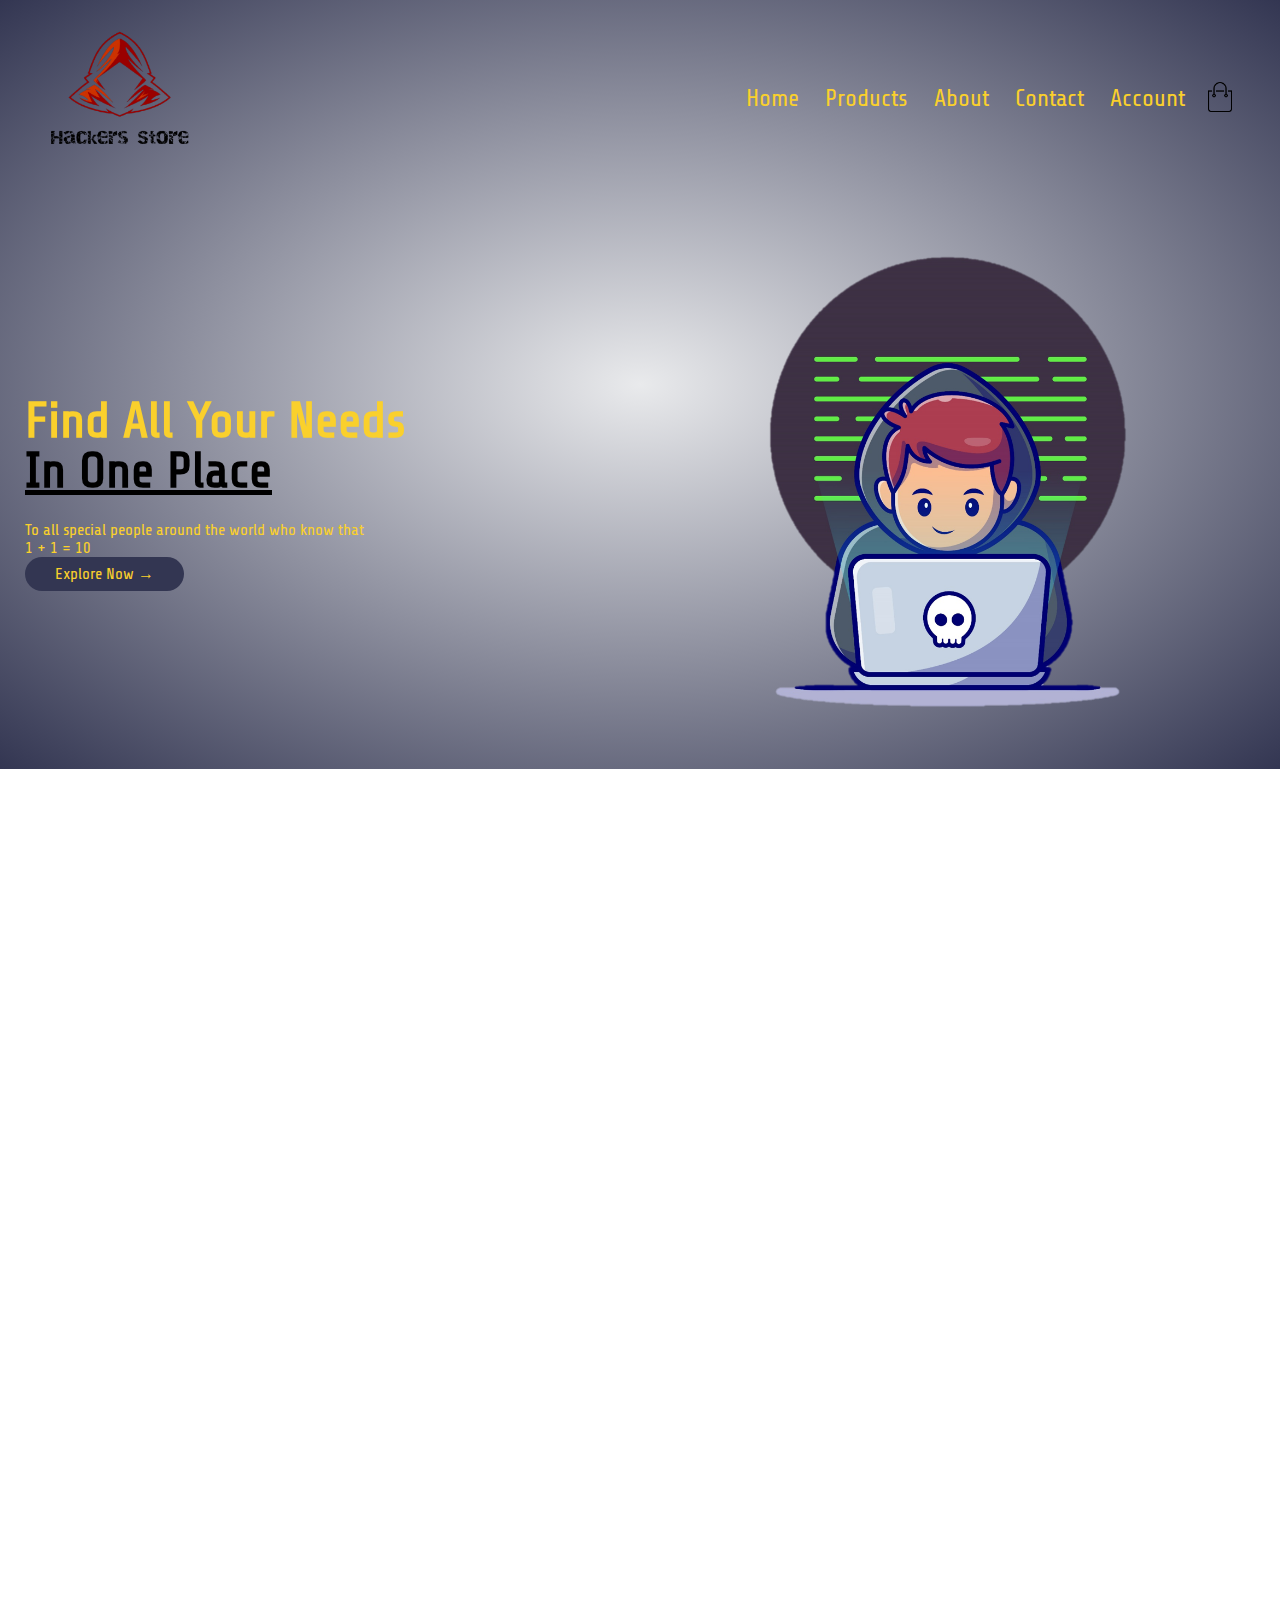
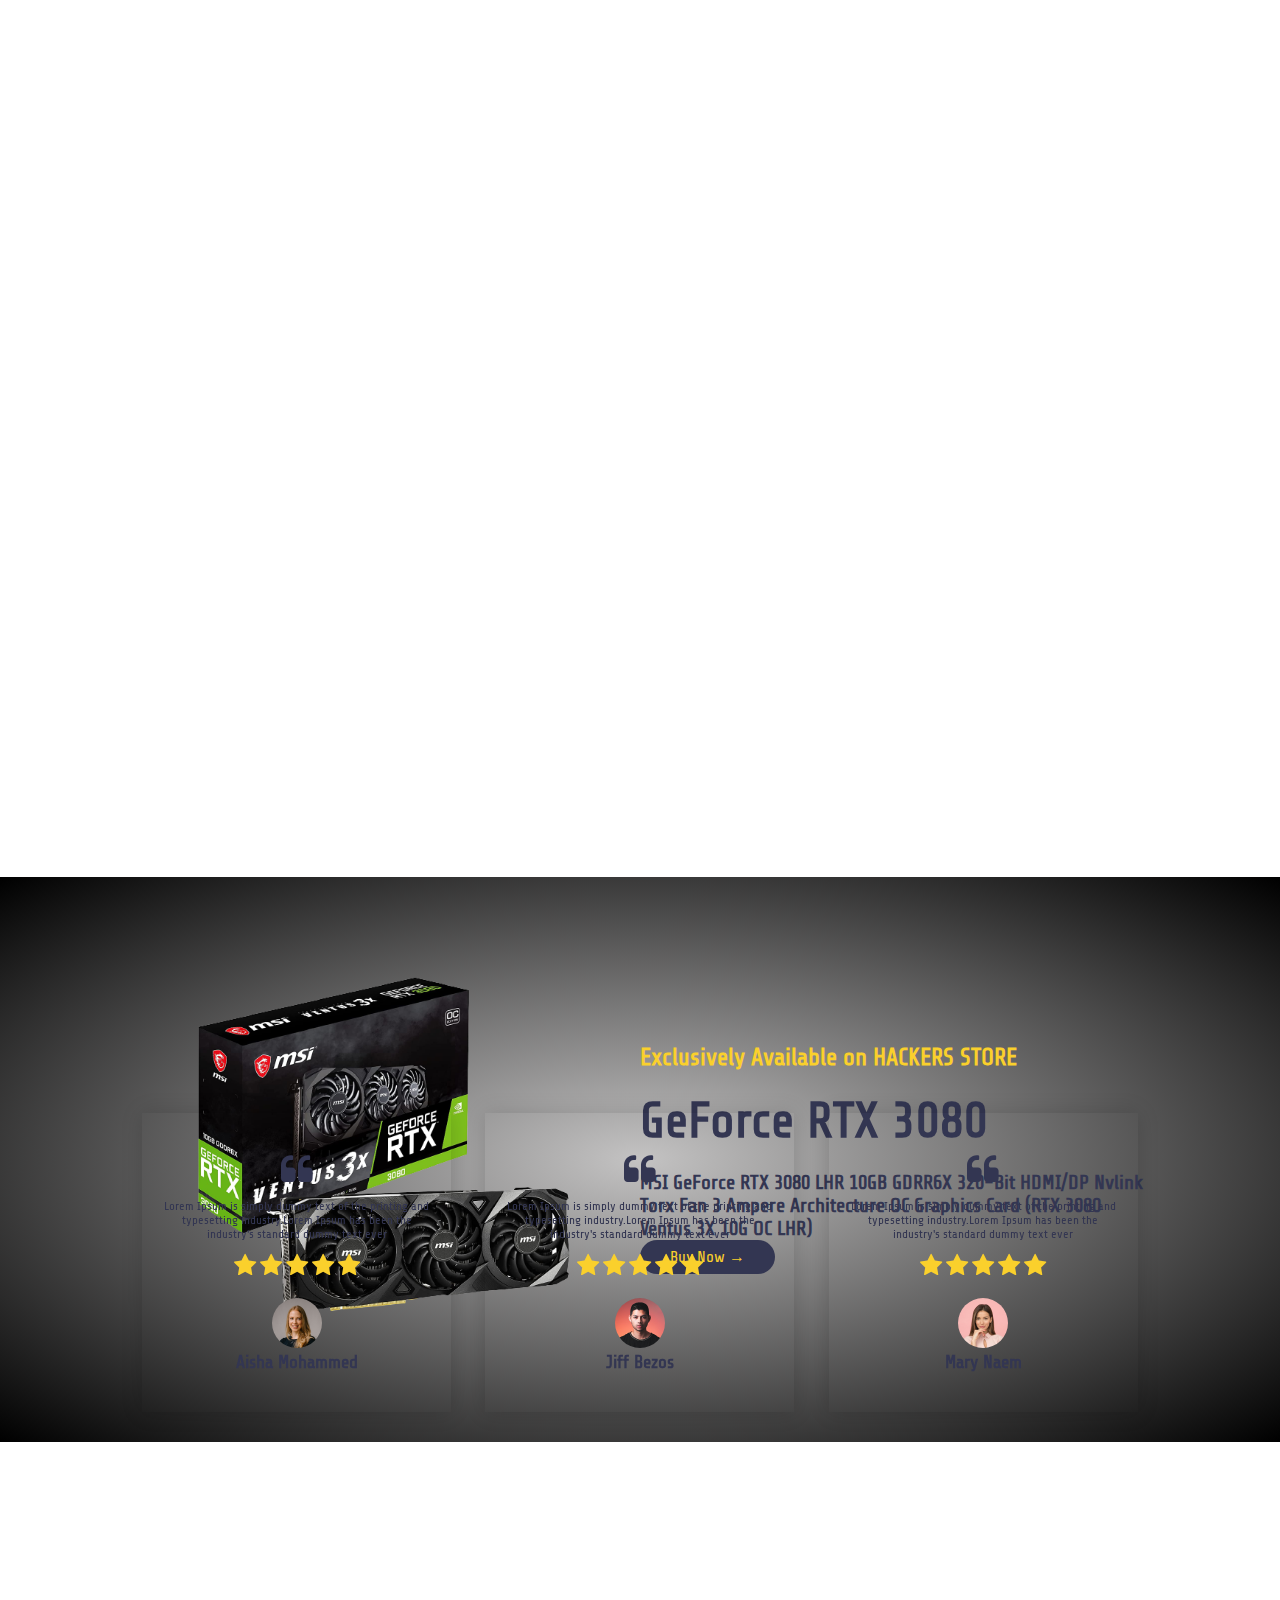
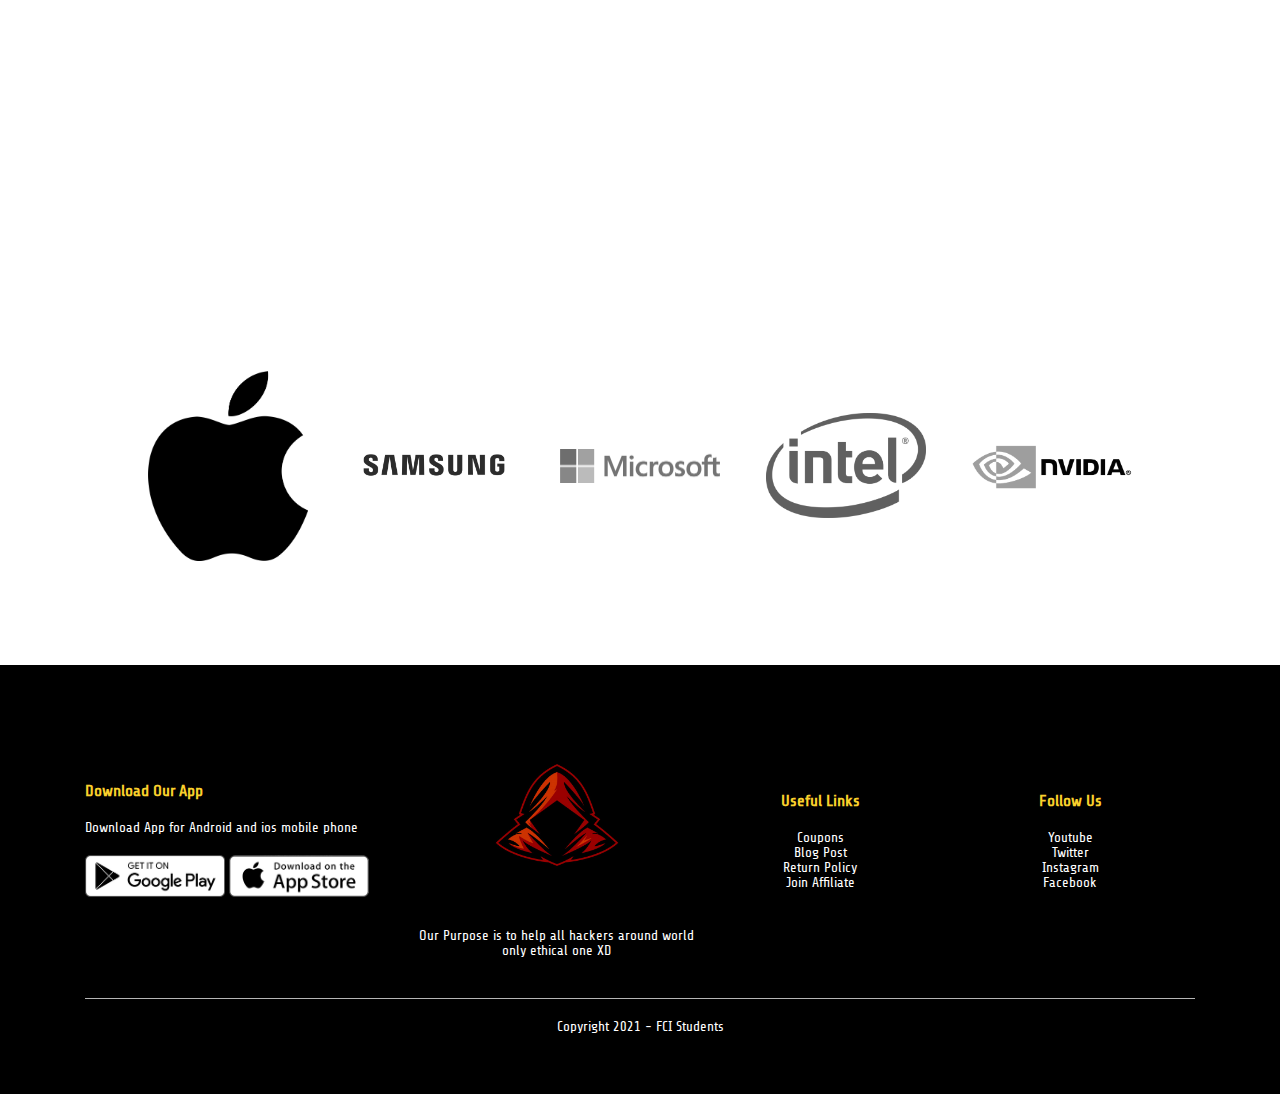
<file: index.html>
<!DOCTYPE html>
<html>
    <Head>
        <meta charset= "UTF-8">
        <meta name="viewport" content="width=device-width, initial-scale=1.0">  
        <link rel="stylesheet" href="https://unpkg.com/aos@next/dist/aos.css" />
        <title> HACKERS STORE </title>
        <link rel="stylesheet" href="Style.css">
        <link rel="preconnect" href="https://fonts.googleapis.com">
        <link rel="preconnect" href="https://fonts.gstatic.com" crossorigin>
        <link href="https://fonts.googleapis.com/css2?family=Share+Tech&display=swap" rel="stylesheet">
        <link rel="stylesheet" href="https://cdnjs.cloudflare.com/ajax/libs/font-awesome/4.7.0/css/font-awesome.min.css">

    </Head>

    <body>

    <div class="header">
        <div class="container">
            <div class="navbar">
                <div class="logo">
                    <a href="index.html"><img src="Images/LogoName.png" alt="Logo" width = "150px" ></a>
                </div>
                <nav>
                    <ul id="MenuItems">
                        <li><a href="index.html" >Home</a></li>
                        <li><a href="products.html">Products</a></li>
                        <li><a href="about.html">About</a></li>
                        <li><a href="contact.html">Contact</a></li>
                        <li><a href="account.html">Account</a></li>
                    </ul>
                </nav>
                <img src="Images/cart.png" alt="cart" width="30px" height="30px">
                <img src="Images/menu.png" alt="menu" class="menu-icon" onclick="menutoggle()">
            </div> 
            <div class="row">
                <div class="col-2">
                    <h1 style="color:#FAD02C;">Find All  Your Needs <br><u style="color:#000000;">In One Place</u> </h1>
                    <p>To all special people around the world who know that <br>1 + 1 =  10 </p>
                    <a href="" class="btn">Explore Now &#8594;</a>
                </div>
                <div class="col-2">
                    <img src="Images/hero.png" alt="Hacker Hero Image">
                </div>
            </div>
        </div>    
    </div>
    <!-------------Featured Categories -------------->
    <div
    class="categories"   
    data-aos="fade-in"
    data-aos-duration="2000"
    >
        <div class="small-container">
        <div class="row">
            <div class="col-3">
                <img src="Images/category-1.jpg" alt="category-1" height="200px">
            </div>
            <div class="col-3">
                <img src="Images/category-2.jpg" alt="category-2" height="200px">
            </div>
            <div class="col-3">
                <img src="Images/category-3.jpg" alt="category-3" height="200px">
            </div>
        </div>
        </div>
    </div>
    <!-------------Featured products -------------->
    <div class="featured-products" data-aos="flip-right" data-aos-duration="1500">
    <div class="small-container">
        <h2 class="title">Featured Products</h2>
        <div class="row">
            <div class="col-4">
                <a href="Products_info.html"><img src="Images/product-1.jpg" alt="laptop" ></a>
                <a href="Products_info.html"><h4>Gaming Laptop</h4></a>
                <div class="rating">
                    <i class="fa fa-star"></i>
                    <i class="fa fa-star"></i>
                    <i class="fa fa-star"></i>
                    <i class="fa fa-star"></i>
                    <i class="fa fa-star"></i>
                </div>
                <p>$1200.00</p>
            </div>
            <div class="col-4">
                <img src="Images/product-2.jpg" alt="Ultra-Wide Screen">
                <h4>Ultra-Wide Screen</h4>
                <div class="rating">
                    <i class="fa fa-star"></i>
                    <i class="fa fa-star"></i>
                    <i class="fa fa-star"></i>
                    <i class="fa fa-star"></i>
                    <i class="fa fa-star-half-o"></i>
                </div>
                <p>$470.00</p>
            </div>
            <div class="col-4">
                <img src="Images/Product-3.jpg" alt="Router">
                <h4>Wifi Router</h4>
                <div class="rating">
                    <i class="fa fa-star"></i>
                    <i class="fa fa-star"></i>
                    <i class="fa fa-star"></i>
                    <i class="fa fa-star"></i>
                    <i class="fa fa-star-half-o"></i>
                </div>
                <p>$120.00</p>
            </div>
            <div class="col-4">
                <img src="Images/product-4.jpg" alt="Computer Case ">
                <h4>Computer Case</h4>
                <div class="rating">
                    <i class="fa fa-star"></i>
                    <i class="fa fa-star"></i>
                    <i class="fa fa-star"></i>
                    <i class="fa fa-star"></i>
                    <i class="fa fa-star-o"></i>
                </div>
                <p>$1200.00</p>
            </div>
        </div>
    </div>
    </div>
    <div class="latest-products" data-aos="zoom-in-right" data-aos-duration="1200">
        <div class="small-container">
        <h2 class="title">Latest Products</h2>
        <div class="row">
            <div class="col-4">
                <img src="Images/product5.jpg" alt="RGB Mouse">
                <h4>RGB Fanta Black Mouse</h4>
                <div class="rating">
                    <i class="fa fa-star"></i>
                    <i class="fa fa-star"></i>
                    <i class="fa fa-star"></i>
                    <i class="fa fa-star-half-o"></i>
                    <i class="fa fa-star-o"></i>
                </div>
                <p>$70.00</p>
            </div>
            <div class="col-4">
                <img src="Images/product-6.jpg" alt="RGB Fancy white keyboard">
                <h4>RGB Fancy white keyboard</h4>
                <div class="rating">
                    <i class="fa fa-star"></i>
                    <i class="fa fa-star"></i>
                    <i class="fa fa-star"></i>
                    <i class="fa fa-star-"></i>
                    <i class="fa fa-star-o"></i>
                </div>
                <p>$100.00</p>
            </div>
            <div class="col-4">
                <img src="Images/product-7.jpg" alt="Macbook Pro">
                <h4>Macbook Pro</h4>
                <div class="rating">
                    <i class="fa fa-star"></i>
                    <i class="fa fa-star"></i>
                    <i class="fa fa-star-half-o"></i>
                    <i class="fa fa-star-o"></i>
                    <i class="fa fa-star-o"></i>
                </div>
                <p>$2000.00</p>
            </div>
            <div class="col-4">
                <img src="Images/product-8.jpg" alt="flash disk ">
                <h4>San Disk 64GB Flash Memory</h4>
                <div class="rating">
                    <i class="fa fa-star"></i>
                    <i class="fa fa-star"></i>
                    <i class="fa fa-star"></i>
                    <i class="fa fa-star-o"></i>
                    <i class="fa fa-star-o"></i>
                </div>
                <p>$20.00</p>
            </div>
        </div>
        <div class="row">
            <div class="col-4">
                <img src="Images/product-9.jpg" alt="Wide Screen">
                <h4>Wide SAMSUNG Screen </h4>
                <div class="rating">
                    <i class="fa fa-star"></i>
                    <i class="fa fa-star"></i>
                    <i class="fa fa-star"></i>
                    <i class="fa fa-star-half-o"></i>
                    <i class="fa fa-star-o"></i>
                </div>
                <p>$150.00</p>
            </div>
            <div class="col-4">
                <img src="Images/product-10.jpg" alt="Laptop Table">
                <h4>Laptop Effective Stand</h4>
                <div class="rating">
                    <i class="fa fa-star"></i>
                    <i class="fa fa-star"></i>
                    <i class="fa fa-star-half-o"></i>
                    <i class="fa fa-star-o"></i>
                    <i class="fa fa-star-o"></i>
                </div>
                <p>$70.00</p>
            </div>
            <div class="col-4">
                <img src="Images/product-11.jpg" alt="Wireless Lan usb Adaptor">
                <h4>Wireless Lan usb Adaptor</h4>
                <div class="rating">
                    <i class="fa fa-star"></i>
                    <i class="fa fa-star"></i>
                    <i class="fa fa-star"></i>
                    <i class="fa fa-star-o"></i>
                    <i class="fa fa-star-o"></i>
                </div>
                <p>$30.00</p>
            </div>
            <div class="col-4">
                <img src="Images/product-12.jpg" alt="Fanta Black Mouse Pad ">
                <h4>Fanta Black Mouse Pad</h4>
                <div class="rating">
                    <i class="fa fa-star"></i>
                    <i class="fa fa-star"></i>
                    <i class="fa fa-star"></i>
                    <i class="fa fa-star"></i>
                    <i class="fa fa-star"></i>
                </div>
                <p>$10.00</p>
            </div>
        </div>
    </div>
</div>
<!------------------offer--------------------->
    <div class="offer">
        <div class="small-container">
            <div class="row">
                <div class="col-2">
                    <img src="Images/offer.png" alt="Offer" class="offer-img">
                </div>
                <div class="col-2">
                    <h2 style="color: #FAD02C;">Exclusively Available on HACKERS STORE</h2>
                    <h1>GeForce RTX 3080</h1>
                    <small>MSI GeForce RTX 3080 LHR 10GB GDRR6X 320-Bit HDMI/DP Nvlink Torx Fan 3 Ampere
                         Architecture OC Graphics Card (RTX 3080 Ventus 3X 10G OC LHR)<br></small>
                    <a href="" class="btn">Buy Now &#8594;</a>
                </div>
            </div>
        </div>
    </div>
<!------------------testimonial--------------------->
    <div class="testimonial" data-aos="slide-down" data-aos-duration="2500">
        <div class="small-container">
            <div class="row">
                <div class="col-3">
                    <i class="fa fa-quote-left"></i>
                    <p>Lorem Ipsum is simply dummy text of the printing
                    and typesetting industry.Lorem Ipsum has been the 
                    industry's standard dummy text ever</p>
                    <div class="rating">
                        <i class="fa fa-star"></i>
                        <i class="fa fa-star"></i>
                        <i class="fa fa-star"></i>
                        <i class="fa fa-star"></i>
                        <i class="fa fa-star"></i>
                    </div>
                    <img src="Images/user-1.png" alt="user-1">
                    <h3>Aisha Mohammed</h3>
                </div>
                <div class="col-3">
                    <i class="fa fa-quote-left"></i>
                    <p>Lorem Ipsum is simply dummy text of the printing
                    and typesetting industry.Lorem Ipsum has been the 
                    industry's standard dummy text ever</p>
                    <div class="rating">
                        <i class="fa fa-star"></i>
                        <i class="fa fa-star"></i>
                        <i class="fa fa-star"></i>
                        <i class="fa fa-star"></i>
                        <i class="fa fa-star"></i>
                    </div>
                    <img src="Images/user-2.png" alt="user-2">
                    <h3>Jiff Bezos</h3>
                </div>
                <div class="col-3">
                    <i class="fa fa-quote-left"></i>
                    <p>Lorem Ipsum is simply dummy text of the printing
                    and typesetting industry.Lorem Ipsum has been the 
                    industry's standard dummy text ever</p>
                    <div class="rating">
                        <i class="fa fa-star"></i>
                        <i class="fa fa-star"></i>
                        <i class="fa fa-star"></i>
                        <i class="fa fa-star"></i>
                        <i class="fa fa-star"></i>
                    </div>
                    <img src="Images/user-3.png" alt="user-3">
                    <h3>Mary Naem</h3>
                </div>
            </div>
        </div>
    </div>
    <!----------Brands---------->
    <div class="brands">
        <div class="small-container">
            <div class="row">
                <div class="col-5">
                    <img src="Images/logo1.png" alt="logo1">
                </div>
                <div class="col-5">
                    <img src="Images/logo2.png" alt="logo2">
                </div>
                <div class="col-5">
                    <img src="Images/logo3.png" alt="logo3">
                </div>
                <div class="col-5">
                    <img src="Images/logo4.png" alt="logo4">
                </div>
                <div class="col-5">
                    <img src="Images/logo5.png" alt="logo5">
                </div>
            </div>
        </div>
    </div>
    <!----------Footer---------->
    <div class="footer">
        <div class="container">
            <div class="row">
                <div class="footer-col-1">
                    <h3>Download Our App</h3>
                    <p>Download App for Android and ios mobile phone</p>
                    <div class="app-logo">
                        <img src="Images/play-store.png" alt="play-store">
                        <img src="Images/app-store.png" alt="app-store">
                    </div>
                </div>
                <div class="footer-col-2">
                    <img src="Images/logo.png" alt="logo">
                    <p>Our Purpose is to help all hackers around world <br>only ethical one XD </p>
                </div>
                <div class="footer-col-3">
                    <h3>Useful Links</h3>
                    <ul>
                    <li>Coupons</li>
                    <li>Blog Post</li>
                    <li>Return Policy</li>
                    <li>Join Affiliate </li>
                    </ul>
                </div>
                <div class="footer-col-4">
                    <h3>Follow Us</h3>
                    <ul>
                    <li>Youtube</li>
                    <li>Twitter</li>
                    <li>Instagram</li>
                    <li>Facebook </li>
                    </ul>
                </div>
            </div>
            <hr>
            <p class="copyright">Copyright 2021 - FCI Students</p>
        </div>
    </div>
<!-------------JS For toggle Menu -------------->
<script>
    var MenuItems = document.getElementById("MenuItems");
    MenuItems.style.maxHeight = "0px";
    function menutoggle()
    {
        if(MenuItems.style.maxHeight=="0px")
        {
            MenuItems.style.maxHeight = "200px";
        }
        else
        {
            MenuItems.style.maxHeight = "0px";
        }
    }
</script>
<!-------------JS For fading effect -------------->
    <script src="https://unpkg.com/aos@next/dist/aos.js"></script>
    <script>
    AOS.init();
    </script>
    </body>

</html>
</file>
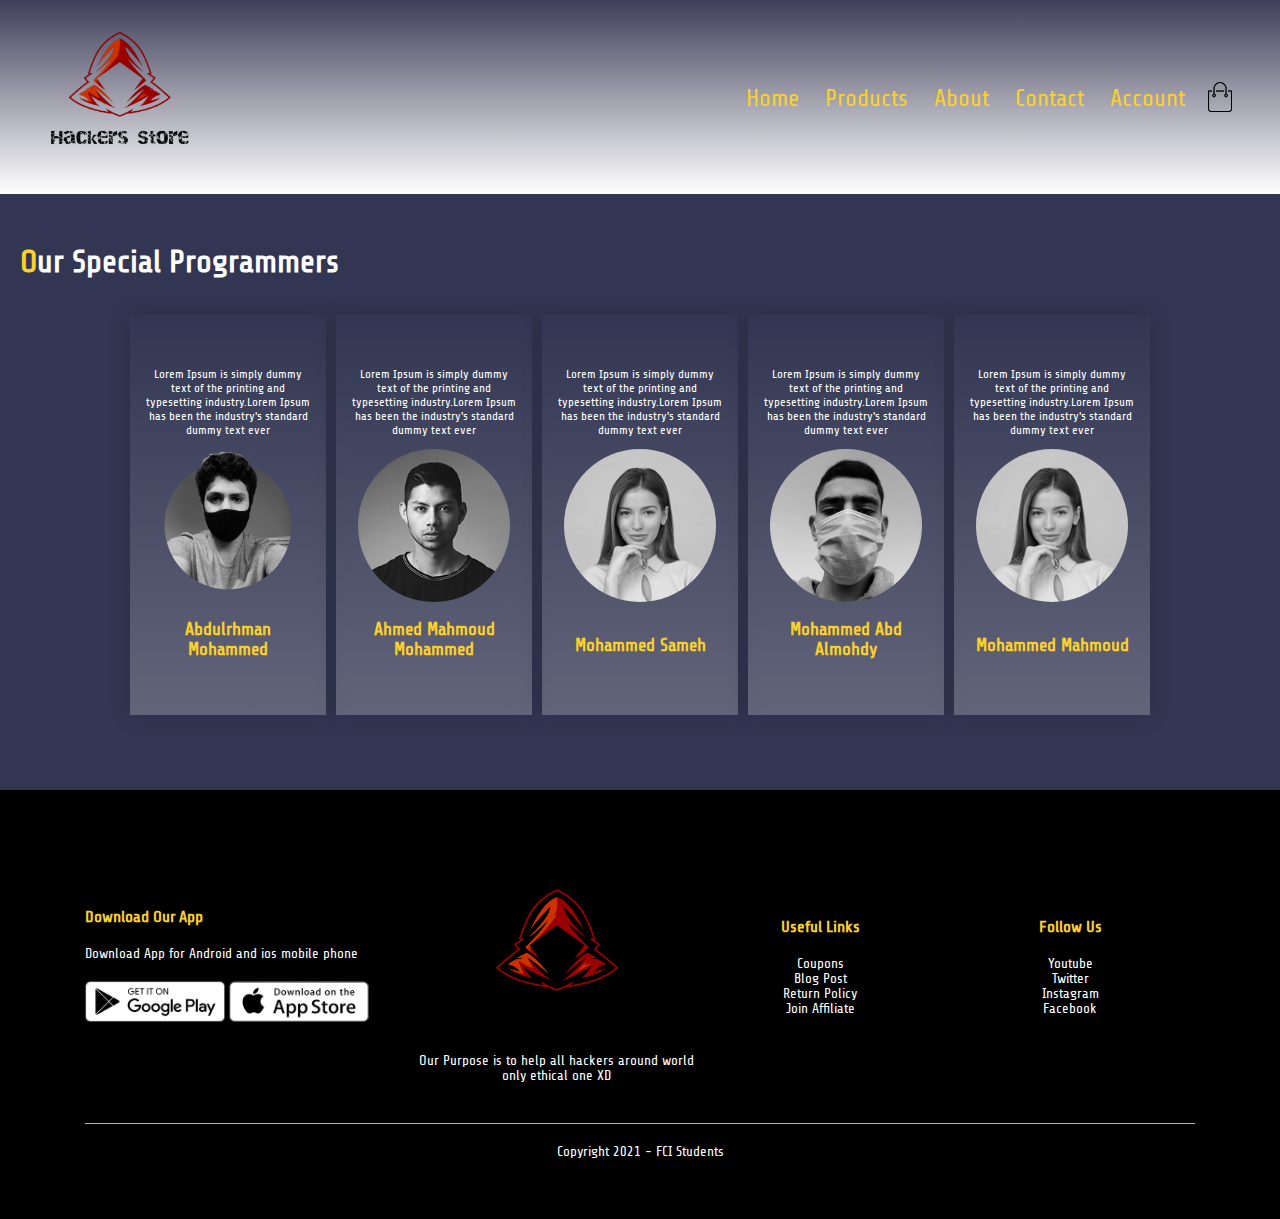
<file: about.html>
<!DOCTYPE html>
<html>
    <Head>
        <meta charset= "UTF-8">
        <meta name="viewport" content="width=device-width, initial-scale=1.0">  
        <link rel="stylesheet" href="https://unpkg.com/aos@next/dist/aos.css" />
        <title> HACKERS STORE </title>
        <link rel="stylesheet" href="Style.css">
        <link rel="preconnect" href="https://fonts.googleapis.com">
        <link rel="preconnect" href="https://fonts.gstatic.com" crossorigin>
        <link href="https://fonts.googleapis.com/css2?family=Share+Tech&display=swap" rel="stylesheet">
        <link rel="stylesheet" href="https://cdnjs.cloudflare.com/ajax/libs/font-awesome/4.7.0/css/font-awesome.min.css">

    </Head>

    <body>
    <div class="header" style="background: linear-gradient(rgb(62, 62, 90),rgba(79, 79, 114, 0))">
        <div class="container" >
            <div class="navbar">
                <div class="logo">
                    <a href="index.html"><img src="Images/LogoName.png" alt="Logo" width = "150px" ></a>
                </div>
                <nav>
                    <ul id="MenuItems">
                        <li><a href="index.html" >Home</a></li>
                        <li><a href="products.html">Products</a></li>
                        <li><a href="about.html">About</a></li>
                        <li><a href="contact.html">Contact</a></li>
                        <li><a href="account.html">Account</a></li>
                    </ul>
                </nav>
                <img src="Images/cart.png" alt="cart" width="30px" height="30px">
                <img src="Images/menu.png" alt="menu" class="menu-icon" onclick="menutoggle()">
            </div>    
        </div>
    </div>
    
    <div class="programmers">
        <h1><span>O</span>ur Special Programmers</h1>
        <div class="small-container">
            <div class="row">
                <div class="col-5">
                    <div class="programmer-details">
                    <p>Lorem Ipsum is simply dummy text of the printing
                    and typesetting industry.Lorem Ipsum has been the 
                    industry's standard dummy text ever</p>
                    </div>
                    <div class="programmer-img">
                    <img src="Images/programmer1.png" alt="user-1">
                    </div>
                    <div class="programmer-name">
                    <h3>Abdulrhman Mohammed</h3>
                    </div>
                </div>
                <div class="col-5">
                    <div class="programmer-details">
                    <p>Lorem Ipsum is simply dummy text of the printing
                    and typesetting industry.Lorem Ipsum has been the 
                    industry's standard dummy text ever</p>
                    </div>
                    <div class="programmer-img">
                    <img src="Images/user-2.png" alt="user-2">
                    </div>
                    <div class="programmer-name">
                    <h3>Ahmed Mahmoud Mohammed</h3>
                    </div>
                </div>
                <div class="col-5">
                    <div class="programmer-details">
                    <p>Lorem Ipsum is simply dummy text of the printing
                    and typesetting industry.Lorem Ipsum has been the 
                    industry's standard dummy text ever</p>
                    </div>
                    <div class="programmer-img">
                    <img src="Images/user-3.png" alt="user-3">
                    </div>
                    <div class="programmer-name">
                    <h3>Mohammed Sameh</h3>
                    </div>
                </div>
                <div class="col-5">
                    <div class="programmer-details">
                    <p>Lorem Ipsum is simply dummy text of the printing
                    and typesetting industry.Lorem Ipsum has been the 
                    industry's standard dummy text ever</p>
                    </div>
                    <div class="programmer-img">
                    <img src="Images/programmer-2.jpeg" alt="programmer-2">
                    </div>
                    <div class="programmer-name">
                    <h3>Mohammed Abd Almohdy</h3>
                    </div>
                </div>
                <div class="col-5">
                    <div class="programmer-details">
                    <p>Lorem Ipsum is simply dummy text of the printing
                    and typesetting industry.Lorem Ipsum has been the 
                    industry's standard dummy text ever</p>
                    </div>
                    <div class="programmer-img">
                    <img src="Images/user-3.png" alt="user-3">
                    </div>
                    <div class="programmer-name">
                    <h3>Mohammed Mahmoud</h3>
                    </div>
                </div>
            </div>
        </div>
    </div>

    <!----------footer---------->
    <div class="footer">
        <div class="container">
            <div class="row">
                <div class="footer-col-1">
                    <h3>Download Our App</h3>
                    <p>Download App for Android and ios mobile phone</p>
                    <div class="app-logo">
                        <img src="Images/play-store.png" alt="play-store">
                        <img src="Images/app-store.png" alt="app-store">
                    </div>
                </div>
                <div class="footer-col-2">
                    <img src="Images/logo.png" alt="logo">
                    <p>Our Purpose is to help all hackers around world <br>only ethical one XD </p>
                </div>
                <div class="footer-col-3">
                    <h3>Useful Links</h3>
                    <ul>
                    <li>Coupons</li>
                    <li>Blog Post</li>
                    <li>Return Policy</li>
                    <li>Join Affiliate </li>
                    </ul>
                </div>
                <div class="footer-col-4">
                    <h3>Follow Us</h3>
                    <ul>
                    <li>Youtube</li>
                    <li>Twitter</li>
                    <li>Instagram</li>
                    <li>Facebook </li>
                    </ul>
                </div>
            </div>
            <hr>
            <p class="copyright">Copyright 2021 - FCI Students</p>
        </div>
    </div>
<!-------------JS For toggle Menu -------------->
<script>
    var MenuItems = document.getElementById("MenuItems");
    MenuItems.style.maxHeight = "0px";
    function menutoggle()
    {
        if(MenuItems.style.maxHeight=="0px")
        {
            MenuItems.style.maxHeight = "200px";
        }
        else
        {
            MenuItems.style.maxHeight = "0px";
        }
    }
</script>
<!-------------JS For fading effect -------------->
    <script src="https://unpkg.com/aos@next/dist/aos.js"></script>
    <script>
    AOS.init();
    </script>
    </body>

</html>
</file>
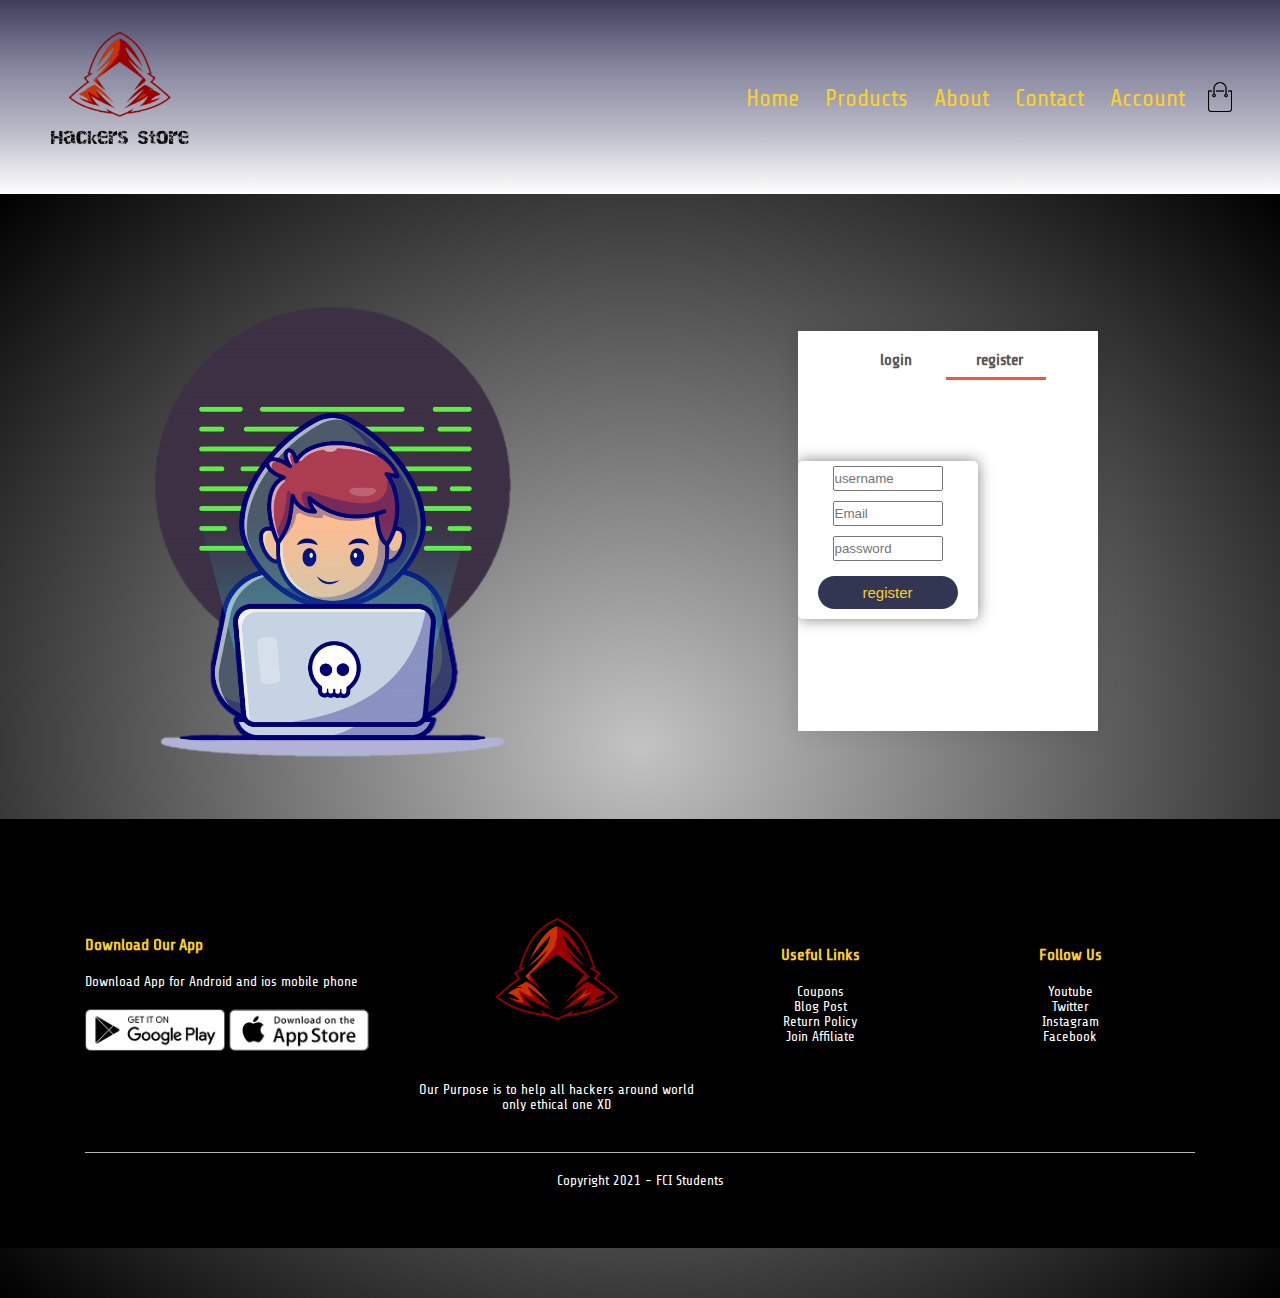
<file: account.html>
<!DOCTYPE html>
<html>
    <Head>
        <meta charset= "UTF-8">
        <meta name="viewport" content="width=device-width, initial-scale=1.0">  
        <link rel="stylesheet" href="https://unpkg.com/aos@next/dist/aos.css" />
        <title> HACKERS STORE </title>
        <link rel="stylesheet" href="Style.css">
        <link rel="preconnect" href="https://fonts.googleapis.com">
        <link rel="preconnect" href="https://fonts.gstatic.com" crossorigin>
        <link href="https://fonts.googleapis.com/css2?family=Share+Tech&display=swap" rel="stylesheet">
        <link rel="stylesheet" href="https://cdnjs.cloudflare.com/ajax/libs/font-awesome/4.7.0/css/font-awesome.min.css">
    </Head>

    <body>
        <div class="header" style="background: linear-gradient(rgb(62, 62, 90),rgba(79, 79, 114,0.7),rgba(79, 79, 114, 0.4),rgba(79, 79, 114, 0))">
            <div class="container" >
                <div class="navbar">
                    <div class="logo">
                    <a href="index.html"><img src="Images/LogoName.png" alt="Logo" width = "150px" ></a>
                    </div>
                    <nav>
                        <ul id="MenuItems">
                            <li><a href="index.html" >Home</a></li>
                            <li><a href="products.html">Products</a></li>
                            <li><a href="about.html">About</a></li>
                            <li><a href="contact.html">Contact</a></li>
                            <li><a href="account.html">Account</a></li>
                        </ul>
                    </nav>
                    <img src="Images/cart.png" alt="cart" width="30px" height="30px">
                    <img src="Images/menu.png" alt="menu" class="menu-icon" onclick="menutoggle()">
                </div>    
            </div>
        </div>
        <!---------account-page----------->
        <div class="account-page">
            <div class="container">
                <div class="row">
                    <div class="col-2">
                        <img src="Images/hero.png" height="100%">
                    </div>
                    <div class="col-2">
                        <div class="form-container">
                            <div class="form-btn">
                                <span onclick="login()">login</span>
                                <span onclick="register()">register</span>
                                <hr id="indicator">
                            </div>
                            <form id="loginform">
                                <input type="text" placeholder="username">
                                <input type="password" placeholder="password">
                                <button type="submit" class="btn">login</button>
                                <a href="">forgot password</a>
                                </form>
                                <form id="regform">
                                    <input type="text" placeholder="username">
                                    <input type="email" placeholder="Email">
                                    <input type="password" placeholder="password">
                                    <button type="submit" class="btn">register</butto>
                                    </form>
                    </div>
                </div>
            </div>
        </div>
    <!----------footer---------->
    <div class="footer">
        <div class="container">
            <div class="row">
                <div class="footer-col-1">
                    <h3>Download Our App</h3>
                    <p>Download App for Android and ios mobile phone</p>
                    <div class="app-logo">
                        <img src="Images/play-store.png" alt="play-store">
                        <img src="Images/app-store.png" alt="app-store">
                    </div>
                </div>
                <div class="footer-col-2">
                    <img src="Images/logo.png" alt="logo">
                    <p>Our Purpose is to help all hackers around world <br>only ethical one XD </p>
                </div>
                <div class="footer-col-3">
                    <h3>Useful Links</h3>
                    <ul>
                    <li>Coupons</li>
                    <li>Blog Post</li>
                    <li>Return Policy</li>
                    <li>Join Affiliate </li>
                    </ul>
                </div>
                <div class="footer-col-4">
                    <h3>Follow Us</h3>
                    <ul>
                    <li>Youtube</li>
                    <li>Twitter</li>
                    <li>Instagram</li>
                    <li>Facebook </li>
                    </ul>
                </div>
            </div>
            <hr>
            <p class="copyright">Copyright 2021 - FCI Students</p>
        </div>
    </div>
<!-------------JS For toggle Menu -------------->
<script>
    var MenuItems = document.getElementById("MenuItems");
    MenuItems.style.maxHeight = "0px";
    function menutoggle()
    {
        if(MenuItems.style.maxHeight=="0px")
        {
            MenuItems.style.maxHeight = "200px";
        }
        else
        {
            MenuItems.style.maxHeight = "0px";
        }
    }
</script>
<!-------------JS For toggle form -------------->
    <script>
    
    var loginform = document.getElementById("loginform");
    var regform = document.getElementById("regform");
    var indicator = document.getElementById("indicator");
    
    function register(){
        regform.style.transform = "translateX(70px)";
        loginform.style.transform = "translateX(0px)";
        indicator.style.transform = "translateX(100px)";
    }
    function login(){
        regform.style.transform = "translateX(300px)";
        loginform.style.transform = "translateX(300px)";
        indicator.style.transform = "translateX(0px)";
    }
    </script>
    </body>

</html>
</file>
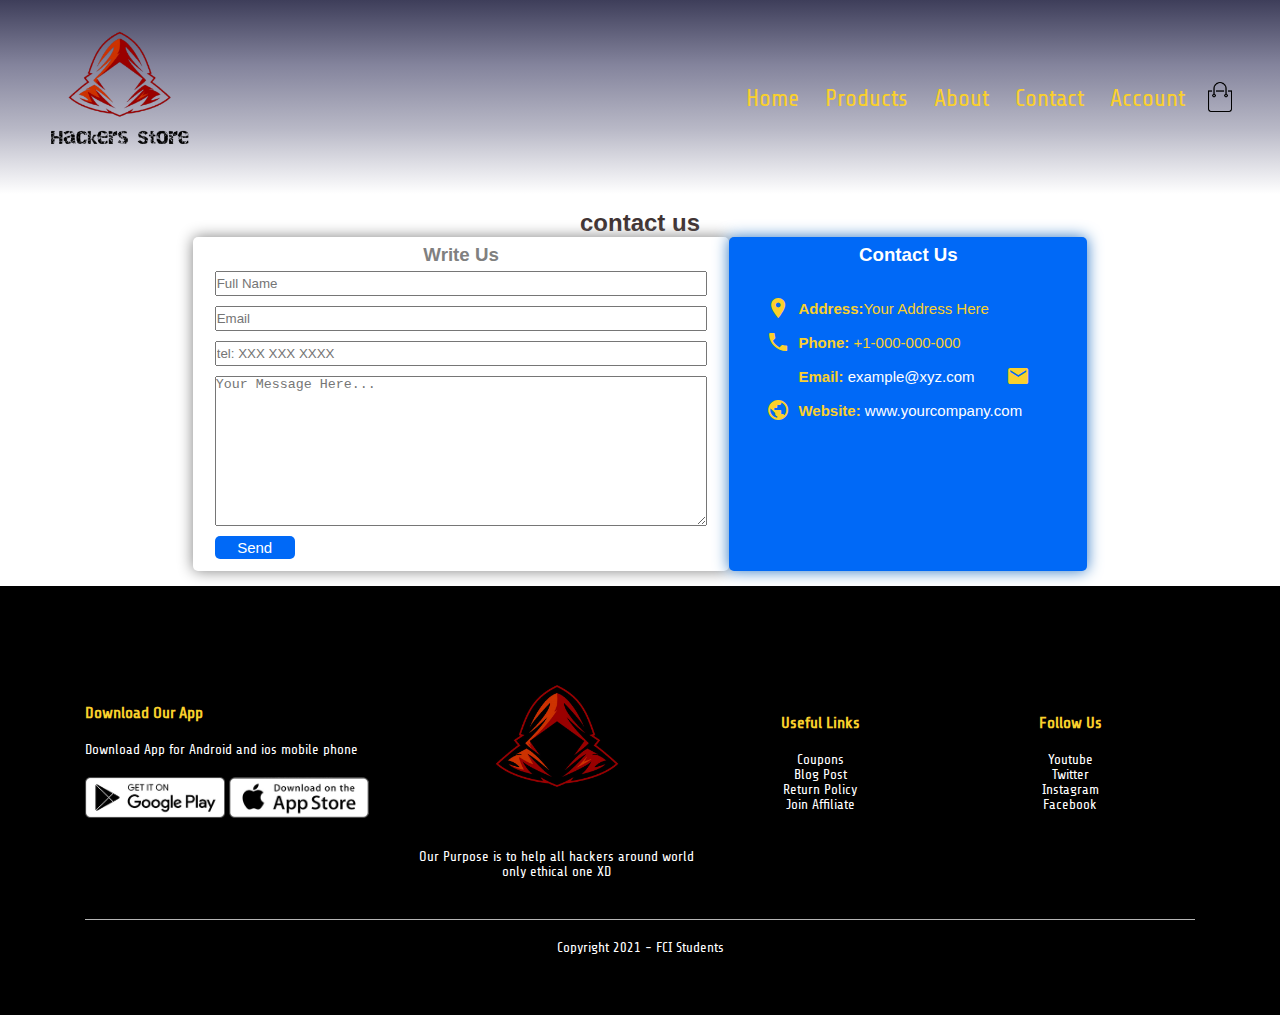
<file: contact.html>
<!DOCTYPE html>
<html>
    <Head>
        <meta charset= "UTF-8">
        <meta name="viewport" content="width=device-width, initial-scale=1.0">  
        <title> HACKERS STORE </title>
        <link rel="stylesheet" href="Style.css">
        <link rel="preconnect" href="https://fonts.googleapis.com">
        <link rel="preconnect" href="https://fonts.gstatic.com" crossorigin>
        <link href="https://fonts.googleapis.com/css2?family=Share+Tech&display=swap" rel="stylesheet">
        <link rel="stylesheet" href="https://cdnjs.cloudflare.com/ajax/libs/font-awesome/4.7.0/css/font-awesome.min.css">
        <link href="https://fonts.googleapis.com/icon?family=Material+Icons" rel="stylesheet">

    </Head>

    <body> 
        <div class="header" style="background: linear-gradient(rgb(62, 62, 90),rgba(79, 79, 114,0.7),rgba(79, 79, 114, 0.4),rgba(79, 79, 114, 0))">
            <div class="container" >
                <div class="navbar">
                    <div class="logo">
                    <a href="index.html"><img src="Images/LogoName.png" alt="Logo" width = "150px" ></a>
                    </div>
                    <nav>
                        <ul id="MenuItems">
                            <li><a href="index.html" >Home</a></li>
                            <li><a href="products.html">Products</a></li>
                            <li><a href="about.html">About</a></li>
                            <li><a href="contact.html">Contact</a></li>
                            <li><a href="account.html">Account</a></li>
                        </ul>
                    </nav>
                    <img src="Images/cart.png" alt="cart" width="30px" height="30px">
                    <img src="Images/menu.png" alt="menu" class="menu-icon" onclick="menutoggle()">
                </div>    
            </div>
        </div>
<div class="contact">
    <div class="container1">
        <h2>contact us</h2>
        <div class="contact-info">
            <form action="">
                <h3>Write Us</h3>
                <input type="text" name="fullname" id="fullname" placeholder="Full Name" required>
                <input type="email" name="email" id="email" placeholder="Email" required>
                <input type="tel" name="tel" id="tel" placeholder="tel: XXX XXX XXXX" required>
                <textarea name="msg" id="msg" cols="30" rows="10" placeholder="Your Message Here..."></textarea>
                <button type="submit">Send</button>
            </form>
            <div class="details">
                <h3>Contact Us</h3>
                <div class="contact-items-wrapper">
                    <div class="contact-items">
                        <span class="material-icons">location_on</span>
                        <p><strong>Address:</strong>Your Address Here</p>
                    </div>
                    <div class="contact-items">
                        <span class="material-icons">local_phone</span>
                        <p><strong>Phone:</strong> +1-000-000-000</p>
                    </div>
                    <div class="contact-items">
                        <span class="material-icons">alternate_email</span>
                        <p><strong>Email:</strong><a href="#"> example@xyz.com</a> </p>
                    </div>
                    <div class="contact-items">
                        <span class="material-icons">public</span>
                        <p><strong>Website:</strong><a href="#"> www.yourcompany.com</a></p>
                    </div>
                </div>
            </div>
        </div>
    </div>
</div>
<div class="footer">
    <div class="container">
        <div class="row">
            <div class="footer-col-1">
                <h3>Download Our App</h3>
                <p>Download App for Android and ios mobile phone</p>
                <div class="app-logo">
                    <img src="Images/play-store.png" alt="play-store">
                    <img src="Images/app-store.png" alt="app-store">
                </div>
            </div>
            <div class="footer-col-2">
                <img src="Images/logo.png" alt="logo">
                <p>Our Purpose is to help all hackers around world <br>only ethical one XD </p>
            </div>
            <div class="footer-col-3">
                <h3>Useful Links</h3>
                <ul>
                <li>Coupons</li>
                <li>Blog Post</li>
                <li>Return Policy</li>
                <li>Join Affiliate </li>
                </ul>
            </div>
            <div class="footer-col-4">
                <h3>Follow Us</h3>
                <ul>
                <li>Youtube</li>
                <li>Twitter</li>
                <li>Instagram</li>
                <li>Facebook </li>
                </ul>
            </div>
        </div>
        <hr>
        <p class="copyright">Copyright 2021 - FCI Students</p>
    </div>
</div>
        <!-------------JS For toggle Menu -------------->
<script>
    var MenuItems = document.getElementById("MenuItems");
    MenuItems.style.maxHeight = "0px";
    function menutoggle()
    {
        if(MenuItems.style.maxHeight=="0px")
        {
            MenuItems.style.maxHeight = "200px";
        }
        else
        {
            MenuItems.style.maxHeight = "0px";
        }
    }
</script>
</body>

</html>
</file>
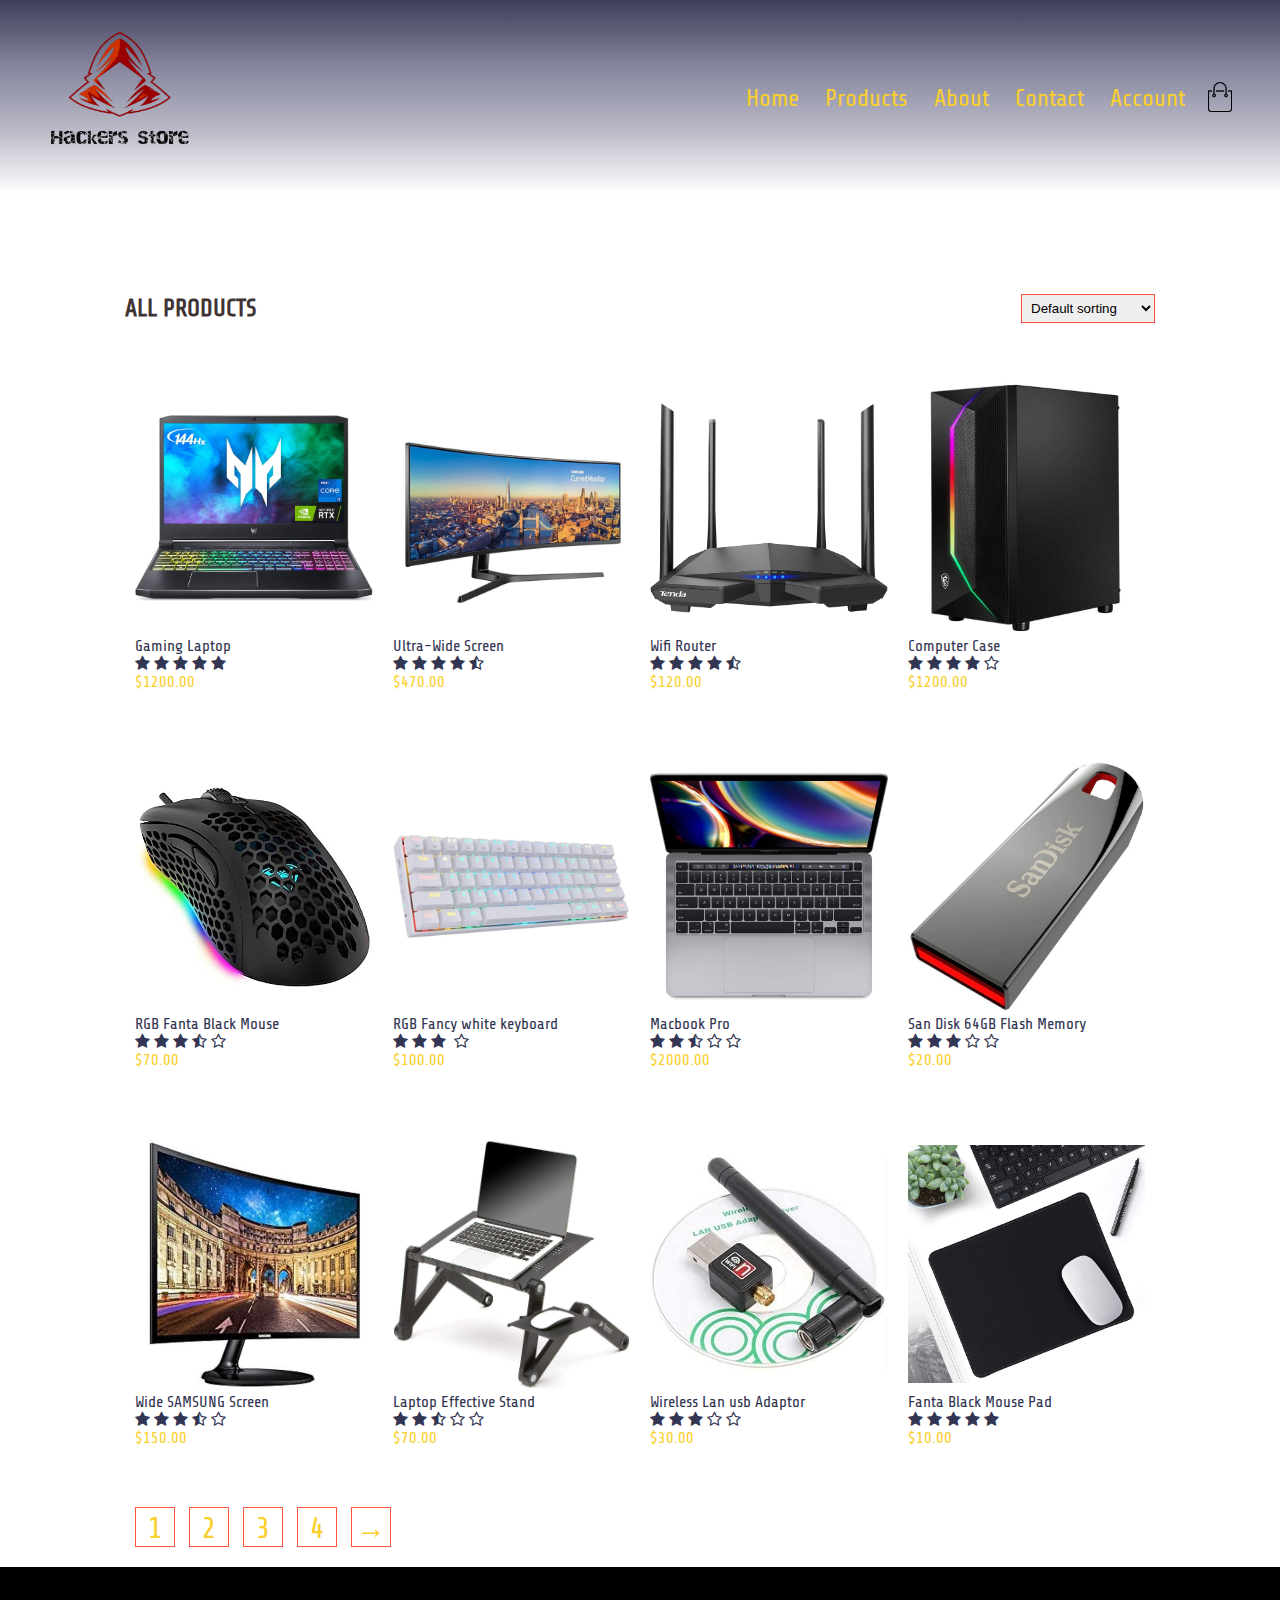
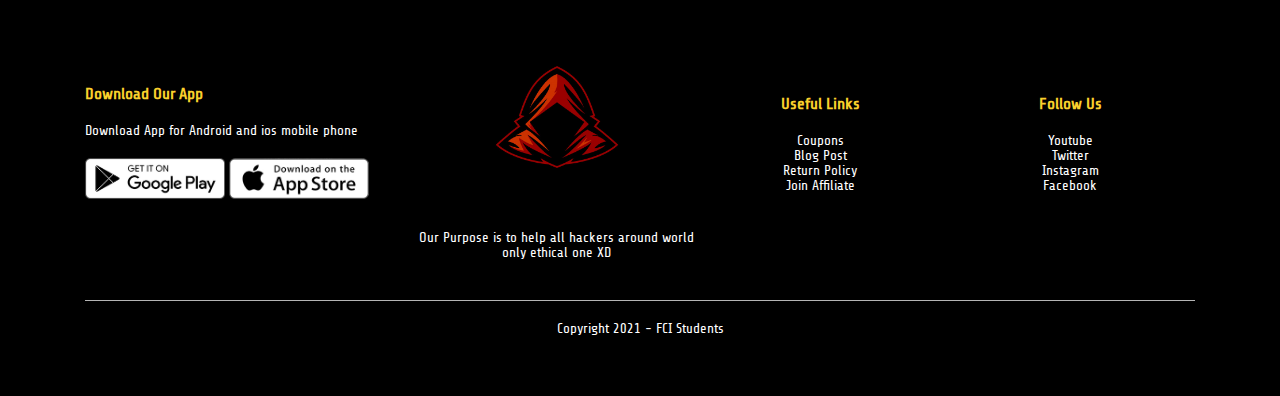
<file: products.html>
<!DOCTYPE html>
<html>
    <Head>
        <meta charset= "UTF-8">
        <meta name="viewport" content="width=device-width, initial-scale=1.0">  
        <link rel="stylesheet" href="https://unpkg.com/aos@next/dist/aos.css" />
        <title> HACKERS STORE </title>
        <link rel="stylesheet" href="Style.css">
        <link rel="preconnect" href="https://fonts.googleapis.com">
        <link rel="preconnect" href="https://fonts.gstatic.com" crossorigin>
        <link href="https://fonts.googleapis.com/css2?family=Share+Tech&display=swap" rel="stylesheet">
        <link rel="stylesheet" href="https://cdnjs.cloudflare.com/ajax/libs/font-awesome/4.7.0/css/font-awesome.min.css">
    </Head>

    <body>
        <div class="header" style="background: linear-gradient(rgb(62, 62, 90),rgba(79, 79, 114,0.7),rgba(79, 79, 114, 0.4),rgba(79, 79, 114, 0))">
            <div class="container" >
                <div class="navbar">
                    <div class="logo">
                    <a href="index.html"><img src="Images/LogoName.png" alt="Logo" width = "150px" ></a>
                    </div>
                    <nav>
                        <ul id="MenuItems">
                            <li><a href="index.html" >Home</a></li>
                            <li><a href="products.html">Products</a></li>
                            <li><a href="about.html">About</a></li>
                            <li><a href="contact.html">Contact</a></li>
                            <li><a href="account.html">Account</a></li>
                        </ul>
                    </nav>
                    <img src="Images/cart.png" alt="cart" width="30px" height="30px">
                    <img src="Images/menu.png" alt="menu" class="menu-icon" onclick="menutoggle()">
                </div>    
            </div>
        </div>
        <!---------products----------->
    <div class="products">
        <div class="small-container">
            <div class="row row-2"> 
                <h2>ALL PRODUCTS</h2> 
                <select>
                    <option>Default sorting</option>
                    <option>sort by price</option>
                    <option>sort by popularity</option>
                    <option>sort by rating</option>
                    <option>sort by sale </option>
                </select>
            </div>

                <div class="row">
                <div class="col-4">
                <a href="Products_info.html"><img src="Images/product-1.jpg" alt="laptop" ></a>
                <a href="Products_info.html"><h4>Gaming Laptop</h4></a>
                    <div class="rating">
                        <i class="fa fa-star"></i>
                        <i class="fa fa-star"></i>
                        <i class="fa fa-star"></i>
                        <i class="fa fa-star"></i>
                        <i class="fa fa-star"></i>
                    </div>
                    <p>$1200.00</p>
                </div>
                <div class="col-4">
                    <img src="Images/product-2.jpg" alt="Ultra-Wide Screen">
                    <h4>Ultra-Wide Screen</h4>
                    <div class="rating">
                        <i class="fa fa-star"></i>
                        <i class="fa fa-star"></i>
                        <i class="fa fa-star"></i>
                        <i class="fa fa-star"></i>
                        <i class="fa fa-star-half-o"></i>
                    </div>
                    <p>$470.00</p>
                </div>
                <div class="col-4">
                    <img src="Images/Product-3.jpg" alt="Router">
                    <h4>Wifi Router</h4>
                    <div class="rating">
                        <i class="fa fa-star"></i>
                        <i class="fa fa-star"></i>
                        <i class="fa fa-star"></i>
                        <i class="fa fa-star"></i>
                        <i class="fa fa-star-half-o"></i>
                    </div>
                    <p>$120.00</p>
                </div>
                <div class="col-4">
                    <img src="Images/product-4.jpg" alt="Computer Case ">
                    <h4>Computer Case</h4>
                    <div class="rating">
                        <i class="fa fa-star"></i>
                        <i class="fa fa-star"></i>
                        <i class="fa fa-star"></i>
                        <i class="fa fa-star"></i>
                        <i class="fa fa-star-o"></i>
                    </div>
                    <p>$1200.00</p>
                </div>
            </div>
            <div class="row">
                <div class="col-4">
                    <img src="Images/product5.jpg" alt="RGB Mouse">
                    <h4>RGB Fanta Black Mouse</h4>
                    <div class="rating">
                        <i class="fa fa-star"></i>
                        <i class="fa fa-star"></i>
                        <i class="fa fa-star"></i>
                        <i class="fa fa-star-half-o"></i>
                        <i class="fa fa-star-o"></i>
                    </div>
                    <p>$70.00</p>
                </div>
                <div class="col-4">
                    <img src="Images/product-6.jpg" alt="RGB Fancy white keyboard">
                    <h4>RGB Fancy white keyboard</h4>
                    <div class="rating">
                        <i class="fa fa-star"></i>
                        <i class="fa fa-star"></i>
                        <i class="fa fa-star"></i>
                        <i class="fa fa-star-"></i>
                        <i class="fa fa-star-o"></i>
                    </div>
                    <p>$100.00</p>
                </div>
                <div class="col-4">
                    <img src="Images/product-7.jpg" alt="Macbook Pro">
                    <h4>Macbook Pro</h4>
                    <div class="rating">
                        <i class="fa fa-star"></i>
                        <i class="fa fa-star"></i>
                        <i class="fa fa-star-half-o"></i>
                        <i class="fa fa-star-o"></i>
                        <i class="fa fa-star-o"></i>
                    </div>
                    <p>$2000.00</p>
                </div>
                <div class="col-4">
                    <img src="Images/product-8.jpg" alt="flash disk ">
                    <h4>San Disk 64GB Flash Memory</h4>
                    <div class="rating">
                        <i class="fa fa-star"></i>
                        <i class="fa fa-star"></i>
                        <i class="fa fa-star"></i>
                        <i class="fa fa-star-o"></i>
                        <i class="fa fa-star-o"></i>
                    </div>
                    <p>$20.00</p>
                </div>
            </div>
            <div class="row">
                <div class="col-4">
                    <img src="Images/product-9.jpg" alt="Wide Screen">
                    <h4>Wide SAMSUNG Screen </h4>
                    <div class="rating">
                        <i class="fa fa-star"></i>
                        <i class="fa fa-star"></i>
                        <i class="fa fa-star"></i>
                        <i class="fa fa-star-half-o"></i>
                        <i class="fa fa-star-o"></i>
                    </div>
                    <p>$150.00</p>
                </div>
                <div class="col-4">
                    <img src="Images/product-10.jpg" alt="Laptop Table">
                    <h4>Laptop Effective Stand</h4>
                    <div class="rating">
                        <i class="fa fa-star"></i>
                        <i class="fa fa-star"></i>
                        <i class="fa fa-star-half-o"></i>
                        <i class="fa fa-star-o"></i>
                        <i class="fa fa-star-o"></i>
                    </div>
                    <p>$70.00</p>
                </div>
                <div class="col-4">
                    <img src="Images/product-11.jpg" alt="Wireless Lan usb Adaptor">
                    <h4>Wireless Lan usb Adaptor</h4>
                    <div class="rating">
                        <i class="fa fa-star"></i>
                        <i class="fa fa-star"></i>
                        <i class="fa fa-star"></i>
                        <i class="fa fa-star-o"></i>
                        <i class="fa fa-star-o"></i>
                    </div>
                    <p>$30.00</p>
                </div>
                <div class="col-4">
                    <img src="Images/product-12.jpg" alt="Fanta Black Mouse Pad ">
                    <h4>Fanta Black Mouse Pad</h4>
                    <div class="rating">
                        <i class="fa fa-star"></i>
                        <i class="fa fa-star"></i>
                        <i class="fa fa-star"></i>
                        <i class="fa fa-star"></i>
                        <i class="fa fa-star"></i>
                    </div>
                    <p>$10.00</p>
                </div>
            </div>
            
            <div class="page-btn">
                <span>1</span>
                <span>2</span>
                <span>3</span>
                <span>4</span>
                <span>&#8594;</span>
            </div>
        </div>

    <!----------footer---------->
    <div class="footer">
        <div class="container">
            <div class="row">
                <div class="footer-col-1">
                    <h3>Download Our App</h3>
                    <p>Download App for Android and ios mobile phone</p>
                    <div class="app-logo">
                        <img src="Images/play-store.png" alt="play-store">
                        <img src="Images/app-store.png" alt="app-store">
                    </div>
                </div>
                <div class="footer-col-2">
                    <img src="Images/logo.png" alt="logo">
                    <p>Our Purpose is to help all hackers around world <br>only ethical one XD </p>
                </div>
                <div class="footer-col-3">
                    <h3>Useful Links</h3>
                    <ul>
                    <li>Coupons</li>
                    <li>Blog Post</li>
                    <li>Return Policy</li>
                    <li>Join Affiliate </li>
                    </ul>
                </div>
                <div class="footer-col-4">
                    <h3>Follow Us</h3>
                    <ul>
                    <li>Youtube</li>
                    <li>Twitter</li>
                    <li>Instagram</li>
                    <li>Facebook </li>
                    </ul>
                </div>
            </div>
            <hr>
            <p class="copyright">Copyright 2021 - FCI Students</p>
        </div>
    </div>
<!-------------JS For toggle Menu -------------->
<script>
    var MenuItems = document.getElementById("MenuItems");
    MenuItems.style.maxHeight = "0px";
    function menutoggle()
    {
        if(MenuItems.style.maxHeight=="0px")
        {
            MenuItems.style.maxHeight = "200px";
        }
        else
        {
            MenuItems.style.maxHeight = "0px";
        }
    }
</script>
<!-------------JS For fading effect -------------->
    <script src="https://unpkg.com/aos@next/dist/aos.js"></script>
    <script>
    AOS.init();
    </script>
    </body>

</html>
</file>
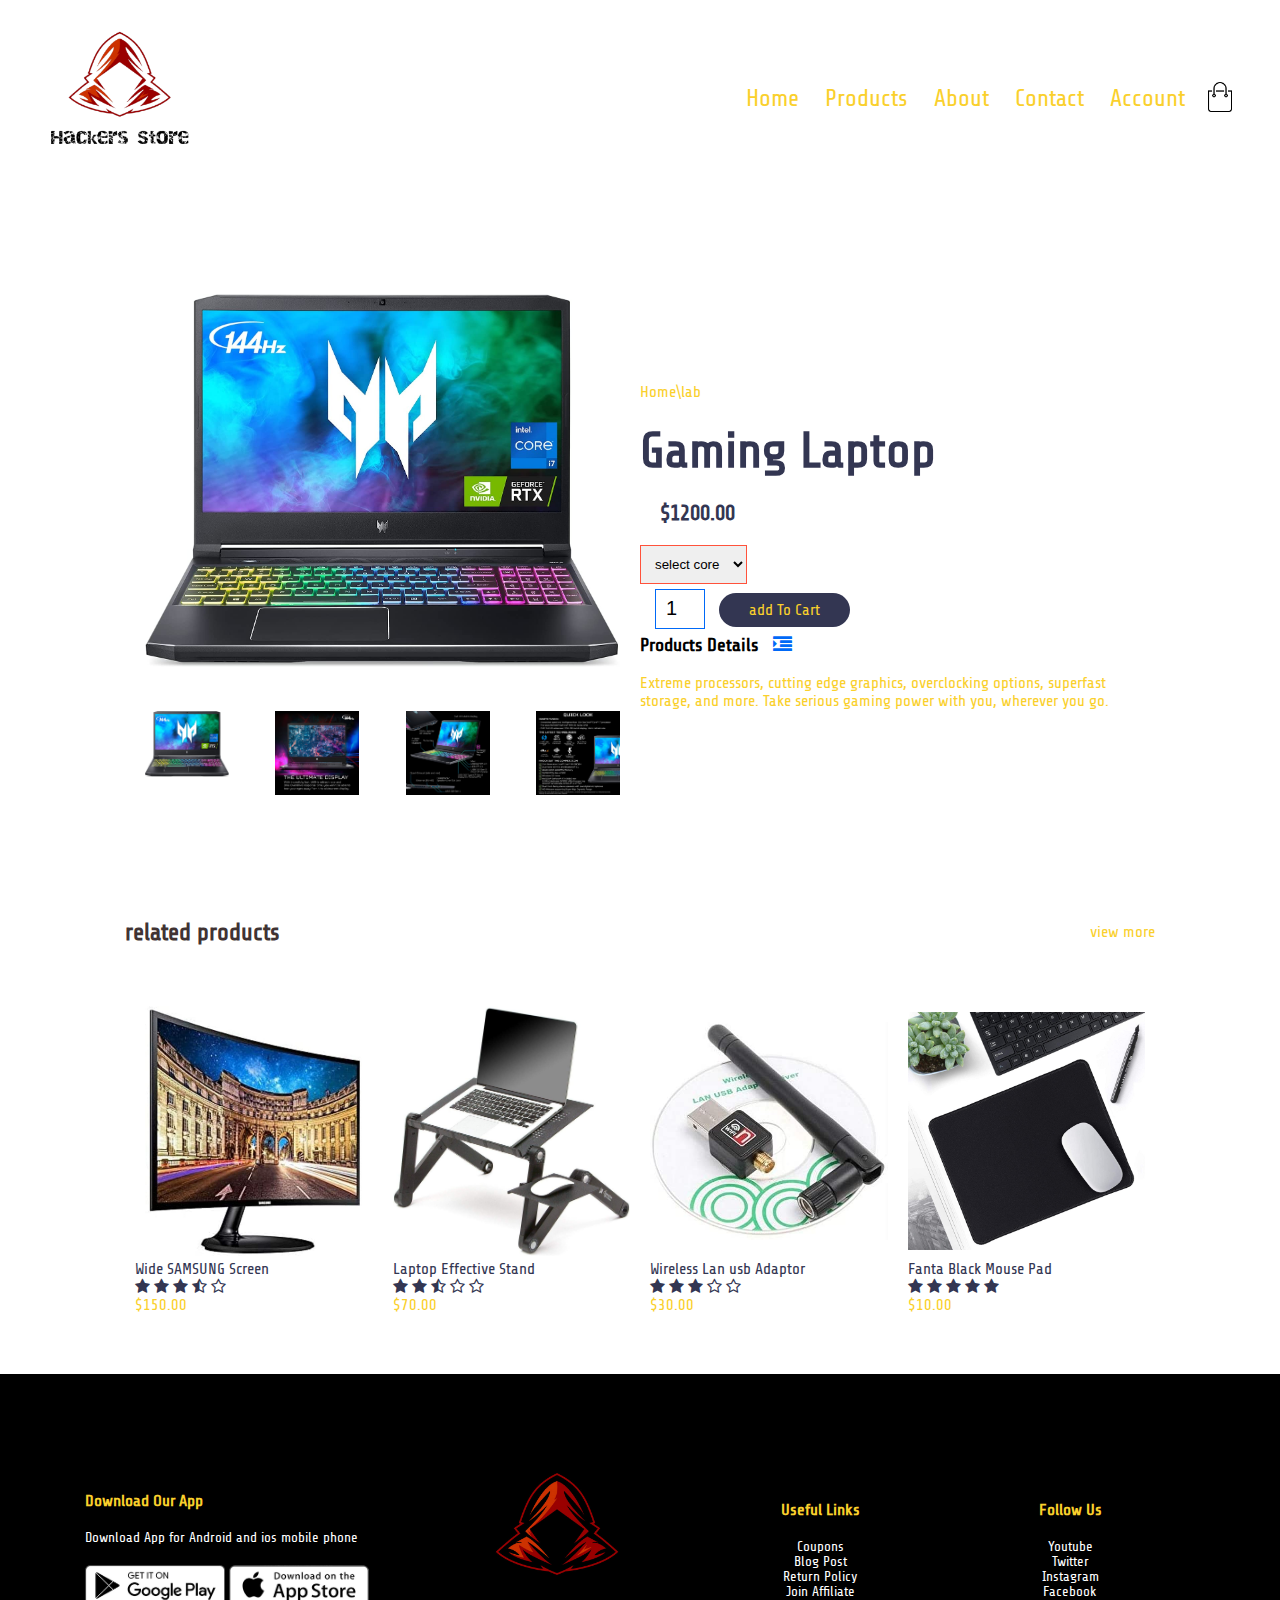
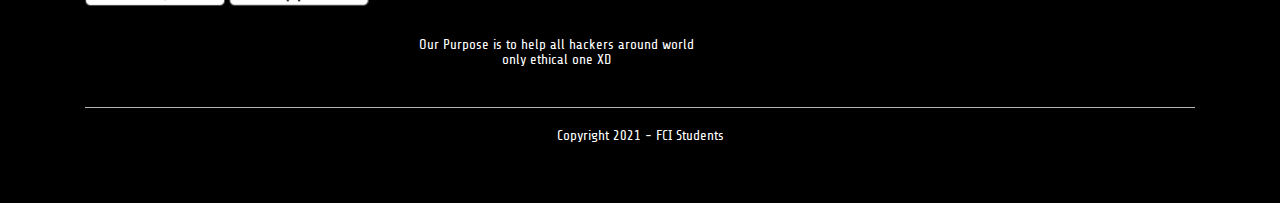
<file: Products_info.html>
<!DOCTYPE html>
<html>
    <Head>
        <meta charset= "UTF-8">
        <meta name="viewport" content="width=device-width, initial-scale=1.0">  
        <link rel="stylesheet" href="https://unpkg.com/aos@next/dist/aos.css" />
        <title> HACKERS STORE </title>
        <link rel="stylesheet" href="Style.css">
        <link rel="preconnect" href="https://fonts.googleapis.com">
        <link rel="preconnect" href="https://fonts.gstatic.com" crossorigin>
        <link href="https://fonts.googleapis.com/css2?family=Share+Tech&display=swap" rel="stylesheet">
        <link rel="stylesheet" href="https://cdnjs.cloudflare.com/ajax/libs/font-awesome/4.7.0/css/font-awesome.min.css">

    </Head>

    <body>
        <div class="container">
            <div class="navbar">
                <div class="logo">
                   <a href="index.html"><img src="Images/LogoName.png" alt="Logo" width = "150px" ></a>
                </div>
                <nav>
                    <ul id="MenuItems">
                        <li><a href="index.html" >Home</a></li>
                        <li><a href="products.html">Products</a></li>
                        <li><a href="about.html">About</a></li>
                        <li><a href="contact.html">Contact</a></li>
                        <li><a href="account.html">Account</a></li>
                    </ul>
                </nav>
                <img src="Images/cart.png" alt="cart" width="30px" height="30px">
                <img src="Images/menu.png" alt="menu" class="menu-icon" onclick="menutoggle()">
           
        </div>    
    </div>
  <!----------single product info---------->

        <div class="small-container single-product">
            <div class="row">
                <div class="col-2">
                    <img src="Images/product-1.jpg" width="100%" id="ProductImg">
                    <div class="small-img-row">
                        <div class="small-img-col">
                            <img src="Images/product-1.jpg" width="100%" class="small-img">
                        </div>
                        <div class="small-img-col">
                            <img src="Images/product-1-2.jpg" width="100%" class="small-img">
                        </div>
                        <div class="small-img-col">
                            <img src="Images/product-1-3.jpg" width="100%" class="small-img">
                        </div>
                        <div class="small-img-col">
                            <img src="Images/product-1-4.jpg" width="100%" class="small-img">
                        </div>
                    
                    
                    
                    </div>
                         
                
                    
                    
             </div>
                <div class="col-2">
                    <p> Home\lab</p>
                    <h1>Gaming Laptop</h1>
                    <h4>$1200.00</h4>
                    <select>
                        <option>select core</option>
                        <option>core 3</option>
                        <option>core 4</option>
                        <option>core 5</option>
                        <option>core 6</option>
                        <option>core 7</option>
                    
                    </select>
                    <input type="number" value="1">
                    <a href="" class="btn">add To Cart</a>
                    
                    <h3>Products Details  <i class="fa fa-indent"></i></h3>
                    <br>
                    <p>Extreme processors, cutting edge graphics, overclocking options, superfast storage, and more. Take serious gaming power with you, wherever you go.

                    </p>
                    
                </div>

            </div>
        </div>
        
     <!----------title---------->  
        <div class="small-container">
            <div class="row row-2">
                <h2>related products</h2>
                <p>view more</p>
            </div>
        
        </div>
        
        
        
       <!----------products---------->   
    <div class="small-container">
        
          
        <div class="row">
            <div class="col-4">
                <img src="Images/product-9.jpg" alt="Wide Screen">
                <h4>Wide SAMSUNG Screen </h4>
                <div class="rating">
                    <i class="fa fa-star"></i>
                    <i class="fa fa-star"></i>
                    <i class="fa fa-star"></i>
                    <i class="fa fa-star-half-o"></i>
                    <i class="fa fa-star-o"></i>
                </div>
                <p>$150.00</p>
            </div>
            <div class="col-4">
                <img src="Images/product-10.jpg" alt="Laptop Table">
                <h4>Laptop Effective Stand</h4>
                <div class="rating">
                    <i class="fa fa-star"></i>
                    <i class="fa fa-star"></i>
                    <i class="fa fa-star-half-o"></i>
                    <i class="fa fa-star-o"></i>
                    <i class="fa fa-star-o"></i>
                </div>
                <p>$70.00</p>
            </div>
            <div class="col-4">
                <img src="Images/product-11.jpg" alt="Wireless Lan usb Adaptor">
                <h4>Wireless Lan usb Adaptor</h4>
                <div class="rating">
                    <i class="fa fa-star"></i>
                    <i class="fa fa-star"></i>
                    <i class="fa fa-star"></i>
                    <i class="fa fa-star-o"></i>
                    <i class="fa fa-star-o"></i>
                </div>
                <p>$30.00</p>
            </div>
            <div class="col-4">
                <img src="Images/product-12.jpg" alt="Fanta Black Mouse Pad ">
                <h4>Fanta Black Mouse Pad</h4>
                <div class="rating">
                    <i class="fa fa-star"></i>
                    <i class="fa fa-star"></i>
                    <i class="fa fa-star"></i>
                    <i class="fa fa-star"></i>
                    <i class="fa fa-star"></i>
                </div>
                <p>$10.00</p>
            </div>
        </div>
        
    </div>

    <!----------footer---------->
    <div class="footer">
        <div class="container">
            <div class="row">
                <div class="footer-col-1">
                    <h3>Download Our App</h3>
                    <p>Download App for Android and ios mobile phone</p>
                    <div class="app-logo">
                        <img src="Images/play-store.png" alt="play-store">
                        <img src="Images/app-store.png" alt="app-store">
                    </div>
                </div>
                <div class="footer-col-2">
                    <img src="Images/logo.png" alt="logo">
                    <p>Our Purpose is to help all hackers around world <br>only ethical one XD </p>
                </div>
                <div class="footer-col-3">
                    <h3>Useful Links</h3>
                    <ul>
                    <li>Coupons</li>
                    <li>Blog Post</li>
                    <li>Return Policy</li>
                    <li>Join Affiliate </li>
                    </ul>
                </div>
                <div class="footer-col-4">
                    <h3>Follow Us</h3>
                    <ul>
                    <li>Youtube</li>
                    <li>Twitter</li>
                    <li>Instagram</li>
                    <li>Facebook </li>
                    </ul>
                </div>
            </div>
            <hr>
            <p class="copyright">Copyright 2021 - FCI Students</p>
        </div>
    </div>
<!-------------JS For toggle Menu -------------->
<script>
    var MenuItems = document.getElementById("MenuItems");
    MenuItems.style.maxHeight = "0px";
    function menutoggle()
    {
        if(MenuItems.style.maxHeight=="0px")
        {
            MenuItems.style.maxHeight = "200px";
        }
        else
        {
            MenuItems.style.maxHeight = "0px";
        }
    }
</script>
<!-------------JS For fading effect -------------->
    <script src="https://unpkg.com/aos@next/dist/aos.js"></script>
    <script>
    AOS.init();
    </script>
    <!-------------JS For product gallery -------------->    
        
<script>
   var ProductImg = document.getElementById("ProductImg");
    var SmallImg =document.getElementsByClassName("small-img");
    SmallImg[0].onclick= function()
    {
        ProductImg.src =SmallImg[0].src;
    }
    SmallImg[1].onclick= function()
    {
        ProductImg.src =SmallImg[1].src;
    }
    SmallImg[2].onclick= function()
    {
        ProductImg.src =SmallImg[2].src;
    }
    SmallImg[3].onclick= function()
    {
        ProductImg.src =SmallImg[3].src;
    }
    
        
        
</script>

    </body>

</html>
</file>
<file: Style.css>
*{
    margin : 0;
    padding: 0;
    box-sizing :border-box;
}

body
{
    font-family: 'Share Tech', sans-serif;
}
h1
{
    color:#333652;
}
/* ------------- scroll bar -------------- */
body {
    overflow-x: hidden; /* Hide horizontal scrollbar */
  }
::-webkit-scrollbar {
    width: 15px; 
  }
  
  /* Track */
  ::-webkit-scrollbar-track {
    background: #333652; 
    box-shadow: inset 0 0 5px rgba(0, 0, 0, 0.479); 
  }
   
  /* Handle */
  ::-webkit-scrollbar-thumb {
    background: #E9EAEC; 
    box-shadow: inset 0 0 5px rgba(0, 0, 0, 0.479); 
  }
  
  /* Handle on hover */
  ::-webkit-scrollbar-thumb:hover {
    background: #FAD02C; 

  }
/*-------------- Home Style --------------*/
.navbar
{
    display: flex;
    align-items: center;
    padding: 20px;
}
nav
{
    flex :1;
    text-align: right;
}
nav ul
{
    display: inline-block;
    list-style-type: none;
}
nav ul li
{
    display: inline-block;
    margin-right: 20px;
}
#MenuItems
{
    font-size: 24px;
}
a
{
    text-decoration: none;
    color :#FAD02C;
}
p
{
    color: #FAD02C;
}
.container
{
    max-width: 1680px;
    margin: auto;
    padding-left: 25px;
    padding-right: 25px;
}
.row
{
    display : flex;
    align-items: center;
    flex-wrap: wrap;
    justify-content: space-around;
}
.col-2
{
    flex-basis: 50%;
    min-width: 300px;
}
.col-2 img
{
    max-width: 100%;
    padding : 50px 0;
}
.col-2 h1
{
    font-size: 50px;
    line-height: 50px;
    margin: 25px 0;
}
.btn
{
    display : inline-block;
    background :#333652;
    color :#FAD02C;
    padding : 8px 30px ;
    margin :30px 0 px;
    border-radius: 30px;
    transition: background 0.5s;
}
.btn:hover
{
    background:#E9EAEC ;
    color: #333652;
}
.header
{
    background : radial-gradient(#E9EAEC,#333652);
}
.categories
{
    margin :70px 0;
}
.col-3
{
    flex-basis: 30%; 
    min-width: 250px;
    margin-bottom :30px;
}
.col-3 img
{
    width: 100%;
}
.small-container
{
    max-width: 1080px;
    margin: auto;
    padding-left: 25px;
    padding-right: 25px;
}
.col-4
{
    flex-basis: 25%;
    padding: 10px;
    min-width: 200px;
    margin-bottom: 50px;
    transition: transform 0.5s;
}
.col-4 img
{
    width :100%;
    height: 250px;
    object-fit:scale-down;

}
.title
{
    text-align: center;
    margin :0 auto;
    position: relative;
    line-height: 60px;
    color :#FAD02C;
}
.title::before
{
    content:'';
    background:#333652 ;
    width: 160px;
    height: 5px;
    border-radius: 5px;
    position: absolute;
    bottom: 10;
    left: 50%;
    transform: translateX(-50%);  
}
.title::after
{
    content:'';
    background:#333652 ;
    width: 90px;
    height: 5px;
    border-radius: 5px;
    position: absolute;
    bottom: 0;
    left: 50%;
    transform: translateX(-50%);
}
h4
{
   color: #333652; 
   font-weight: normal;
}
.col-4 p
{
font-size: 14;
}
.rating .fa
{
    color:#333652;
}
.col-4:hover
{
    transform :translateY(-5px);
}
/* ------------ offer --------------- */
.offer
{
    background:radial-gradient(#c4c3c3,#000000);
    margin-top: 80px;
    padding : 30px 0;
}
.col-2 .offer-img
{
    padding: 70px;
}
small{
    font-size: 20px;
    color: #333652;
    font-weight: bolder;
}
/* ------------ testimonial --------------- */
.testimonial
{
    padding-top: 100px;
}

.testimonial .col-3
{
    text-align: center;
    padding: 40px 20px;
    box-shadow: 0 0 20px 0px rgba(0, 0, 0, 0.16);
    cursor: pointer;
    transition: transform 0.5s;
}

.testimonial .fa.fa-star
{
    color: #FAD02C;
    font-size:  24px;
}
.testimonial .fa.fa-star-half-o
{
    color: #FAD02C;
    font-size:  24px;
}
.testimonial .col-3 img
{
    width: 50px;
    margin-top: 20px;
    border-radius: 50%;
}
.testimonial .col-3:hover
{
    transform: translateY(-10px);
}
.fa.fa-quote-left
{
    font-size:  34px;
    color: #333652;
}
.col-3 p
{
    font-size: 12px;
    margin: 12px 0;
    color: #333652;
}
.testimonial .col-3 h3
{
    font-weight: 600;
    color : #333652;
    font-size: 18px;
}
/* ------- brands -------*/
.brands
{
    margin : 100px auto;
}
.col-5
{
    width : 160px;
}
.col-5 img
{
    width: 100%;
    cursor: pointer;
    filter: grayscale(100%);
}
.col-5 img:hover
{
    filter: grayscale(0);
}

/* ------- footer -------*/

.footer
{
    background : #000000;
    color: #ffffff;
    font-size: 14px;
    padding: 60px;
}
.footer p
{
    color: #ffffff;
}
.footer h3
{
    color: #FAD02C;
    margin-bottom: 20px;
}
.footer-col-1,.footer-col-2,.footer-col-3,.footer-col-4
{
    min-width: 250px;
    margin-bottom: 20px;
}
.footer-col-1
{
    flex-basis: 30%;
}
.footer-col-2
{
    flex:1;
    text-align: center;
}
.footer-col-2 img
{
    width: 180px;
    margin-bottom: 20px;
}
.footer-col-3,.footer-col-4
{
    flex-basis: 20%;
    text-align: center;
}
ul
{
    list-style-type: none;
}
.app-logo
{
    margin-top: 20px;
}
.app-logo img
{
    width: 140px;
}
.footer hr
{
    border: none;
    background: #b5b5b5;
    height: 1px;
    margin: 20px 0;
}
.copyright
{
    text-align: center;
}
.menu-icon 
{
    width: 28px;
    margin-left: 20px;
    display: none;
}
/*----------- media query for menu ----------*/
@media only screen and (max-width : 800px) 
{
    nav ul
    {
        position: absolute;
        top: 110px;
        left: 0;
        background: #333652;
        width: 100%;
        overflow: hidden;
        transition: max-height 0.5s;
    }
    nav ul li
    {
        display : block;
        margin-right: 50px;
        margin-top: 10px;
        margin-bottom: 10px;
    }
    nav ul li a
    {
        color: #FAD02C;
        font-size: 18px;
    }
    .menu-icon
    {
        display: block;
        cursor: pointer;
    }

}
/*----------- media query for Less than 600 screen size ----------*/
@media only screen and (max-width : 600px)
{
    .row
    {
        text-align: center;
    }
    .col-2,.col-3,.col-4
    {
        flex-basis: 80%;
    }
    .programmers .col-5
    {
        flex-basis: 45%;
    }
    .single-product .row{
    text-align: left;
    }
    .single-product.col-2{
    padding: 20px 0;
    }
    .single-product h1{
    font-size: 26px;
    line-height: 32px;
    }
} 
@media only screen and (min-width : 1000px)
{
    .programmers .col-5
    {
        flex-basis: 19%;
    }   
}

/* ------------- Contact Style -------------- */
@import url('https://fonts.googleapis.com/css2?family=Ubuntu:wght@300&display=swap');


.container1 {
    display: flex;
    flex-direction: column;
    align-items: center;
    margin: auto;
    font-family: Arial, Helvetica, sans-serif;
    /* background: #11a5df2b; */
    width: 80vw;
    padding: 15px;
}

h2 {
    color: #403333;
}

.contact-info {
    display: flex;
    width: 90%;
}

form {
    display: flex;
    flex-direction: column;
    width: 60%;
    box-shadow: 0 0 15px grey;
    text-align: center;
    color: gray;
    border-radius: 5px;
    padding: 7px;

}

.details {
    font-family: 'Ubuntu', sans-serif;
    display: flex;
    flex-direction: column;
    width: 40%;
    background: #0069f7;
    color: white;
    border-radius: 5px;
    padding: 7px;
    box-shadow: 0 0 15px rgb(46, 119, 196);

}
.contact-items{
    display: flex;
    align-items: center;
    font-size: 12px;
    /* margin-left: 5px; */
}
.contact-items-wrapper{
    padding: 25px;
}

.details h3 {
    text-align: center;
}

.details p {
    font-size: 15px;
    margin-left: 15px;
}

.details p a{
color: white;
}
.details p a:hover{
color: rgb(160, 154, 154);
}

.material-icons{
    width: 12px;
    margin: 5px;
}

input {
    margin: 5px 15px;
    height: 25px;
}

textarea {
    height: 150px;
    margin: 5px 15px;
}

button {
    margin: 5px 15px;
    width: 80px;
    background: #0069f7;
    padding: 3px 10px;
    border: 0;
    border-radius: 5px;
    color: white;
    font-size: 15px;
}
/* --------------- About Syle ------------ */
.programmers
{
    padding-top: 50px;
    padding-bottom : 75px;
    background: #333652;
}
.programmers .col-5:hover:after
{
    position: fixed;
    content: '';
    top: 0;
    left: 0;
    width: 100%;
    height: 100%;
    background: #FAD02C;
    clip-path: circle(25% at 100% -9%);
}
.programmers .col-5:hover:before
{
    position: fixed;
    content: '';
    top: 0;
    left: 0;
    width: 100%;
    height: 100%;
    background: #43476b;
    clip-path: circle(20% at 0% 100%);
}
.programmers .col-5
{
    margin-top: 15px;
    display: flex;
    flex-direction: column;
    align-items: center;
    text-align: center;
    height: 400px;
    padding: 40px 15px;
    box-shadow: 0 0 20px 0px rgba(0, 0, 0, 0.16);
    cursor: pointer;
    transition: transform 0.5s;
    background:linear-gradient(#333652,#ffffff3b);
}
.programmers .col-5:hover
{
    transform: translateY(-20px);
    transform: scale(1.2);
}
.programmers img
{
    width:  100%;
    height: 90%;
    border-radius: 50%;
}
.programmers .col-5 p
{
    font-size: 12px;
    margin: 12px 0;
    color: #ffffff;
}
.programmers .col-5 h3
{
    font-weight: 600;
    color : #FAD02C;
    font-size: 18px;
}
.programmers h1
{
    color: #ffffff;
    padding: 0 0 20px 20px;
}
span
{
    color: #FAD02C;
}
.programmer-details
{
    flex-basis: 20%;
}
.programmer-img
{
    flex-basis: 30%;
}
.programmer-name
{
    flex-basis: 50%;
    display: flex;
    align-items: flex-end;
    justify-content: center;
    padding-bottom: 20px;
}
/* --------- products style -------- */
.products
{
    margin-top: 20px;
}
.products .page-btn
{
    margin-bottom :20px;
}
.products span
{
    font-size: 30px;
}
.row-2{
    justify-content: space-between;
    margin: 100px auto 50px;
}
select{
    border: 1px solid #ff523b;
    padding: 5px;
    
}
select:focus{
    outline: none;
}
.page-btn{
    margin: 0 auto 80px;
    
}
.page-btn span
{
   display: inline-block;
   border:1px solid #ff523b;
    margin-left: 10px;
    width: 40px;
    height: 40px;
    text-align: center;
    line-height: 40px;
    cursor: pointer;
    
}
.page-btn span:hover{
    background: #333652;
    color: #FAD02C;
}
/* ------------- single product details -------------- */
.single-product{
    margin-top: 80px;
    
}
.single-product .col-2 img{
    padding: 0;
}
.single-product .col-2 img{
    padding: 20px;
}
.single-product h4{
    margin: 20px;
    font-size: 22px;
    font-weight: bold;
}
.single-product select {
    display: block;
    padding: 10px;
    margin-top: 20px;
} 
.single-product input{
    width: 50px;
    height: 40px;
    padding-left: 10px;
    font-size: 20px;
    margin-right: 10px;
    border: 1px solid#0069f7;
}
input :focus{
    outline: none;
}
.single-product .fa{
    color:#0069f7; 
    margin-left: 10px;
}
.small-img-row{
    display: flex;
    justify-content: space-between;
}
.small-img-col{
    flex-basis: 24%;
    cursor: pointer;
}
.account-page{
    padding: 50px 0;
    background:radial-gradient(#c4c3c3,#000000);
}
.form-container{
    background: #fff;
    width: 300px;
    height: 400px;
    position: relative;
    text-align: center;
    padding: 20px 0;
    margin: auto;
    box-shadow: 0 0 20px 0px rgba(0, 0, 0, 0.1);
    overflow: hidden;
}
.form-container span{
    font-weight: bold;
    padding: 0 10px;
    color: #555;
    cursor: pointer;
    width: 100px;
    display: inline-block;
}
.form-btn{
    display: inline-block;
}
.form-container form{
max-width: 300px;
padding: 0 20px;
position: absolute;
top: 130px;
transition: transform 1s;
}
.form input{
    width: 100%;
    height: 30px;
    margin: 10px 0;
    padding: 0 10px;
    border: 1px solid #ccc;
}
form .btn{
    width: 100%;
    border: none;
    cursor: pointer;
    margin: 10px 0;
}
form .btn:focus{
    outline: none;
}
#loginform{
    left: -250px;
}
#regform{
    left: 0;
}
form a{
    font-size: 12px;
}
#indicator{
    width: 100px;
    border: none;
    background: #ff523b;
    height: 3px;
    margin-top: 8px;
    transform: translateX(100px);
   transition: transform 1s;
}
</file>
